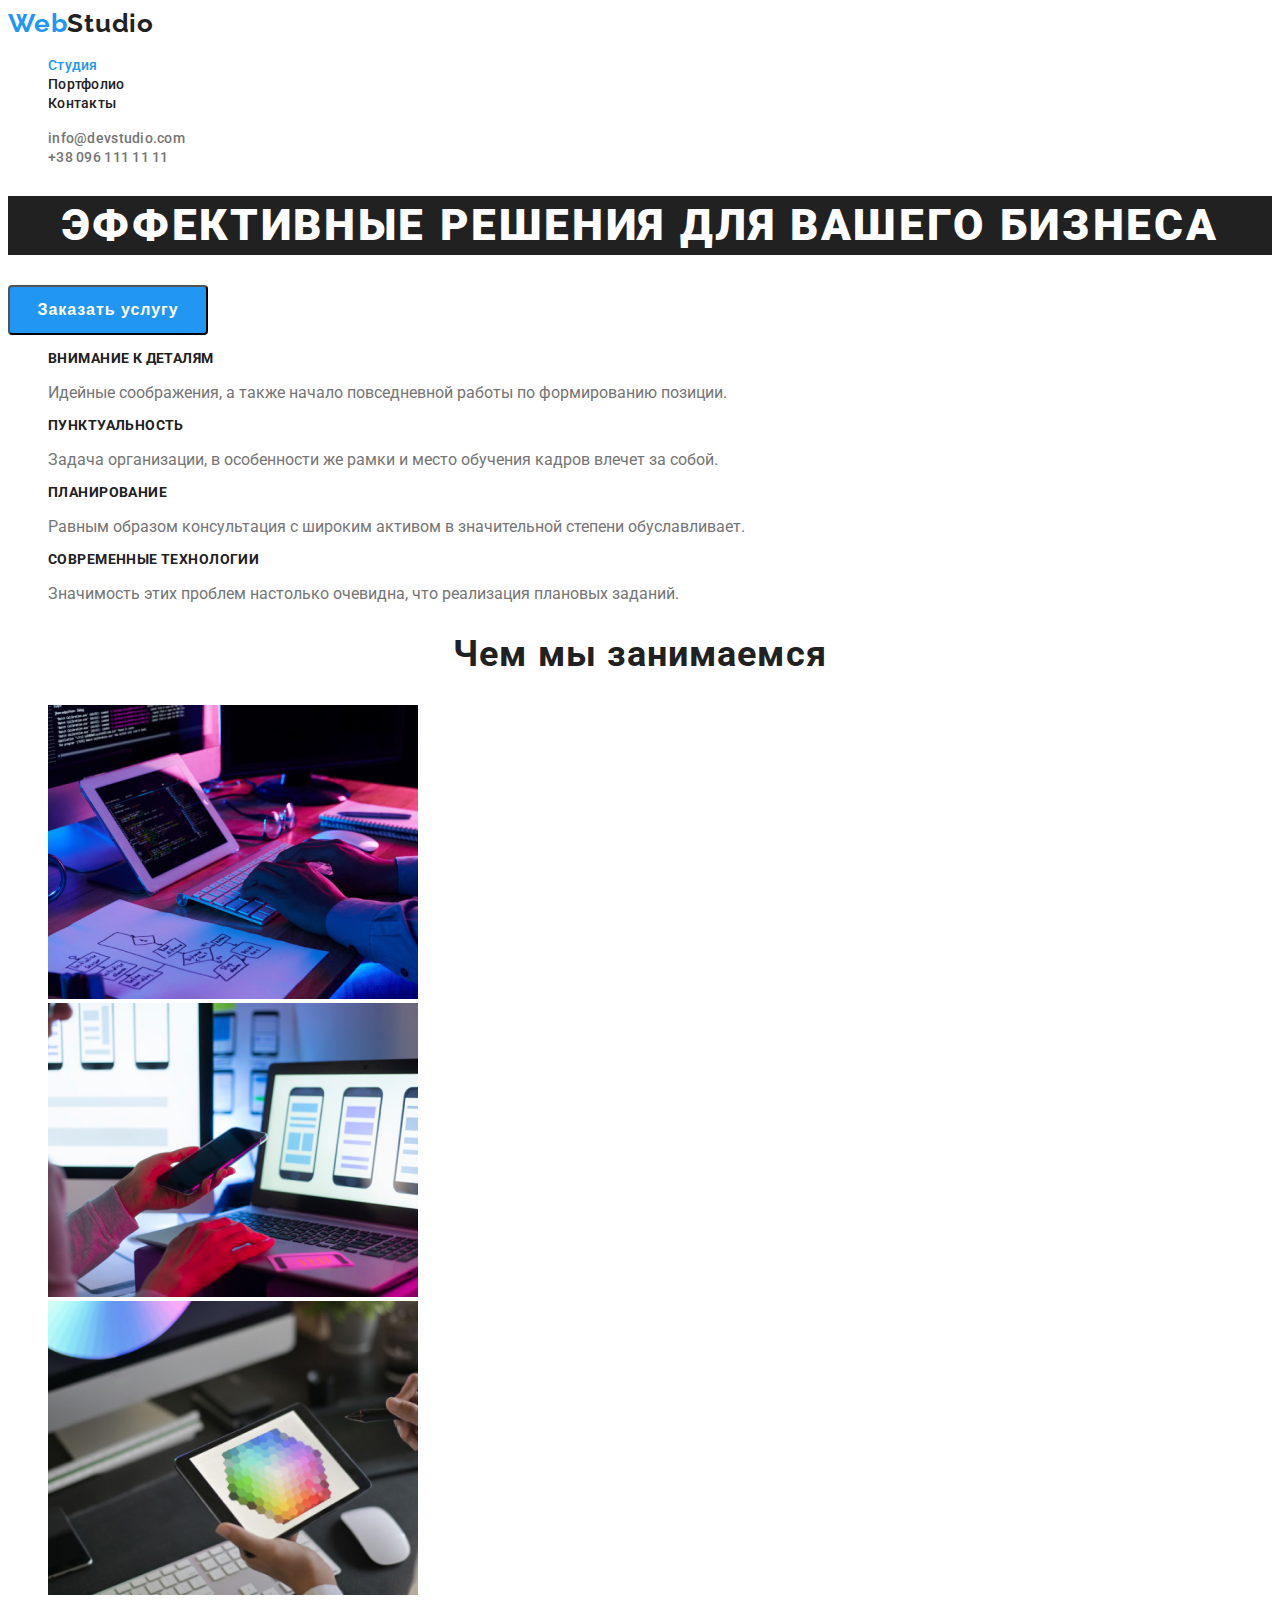
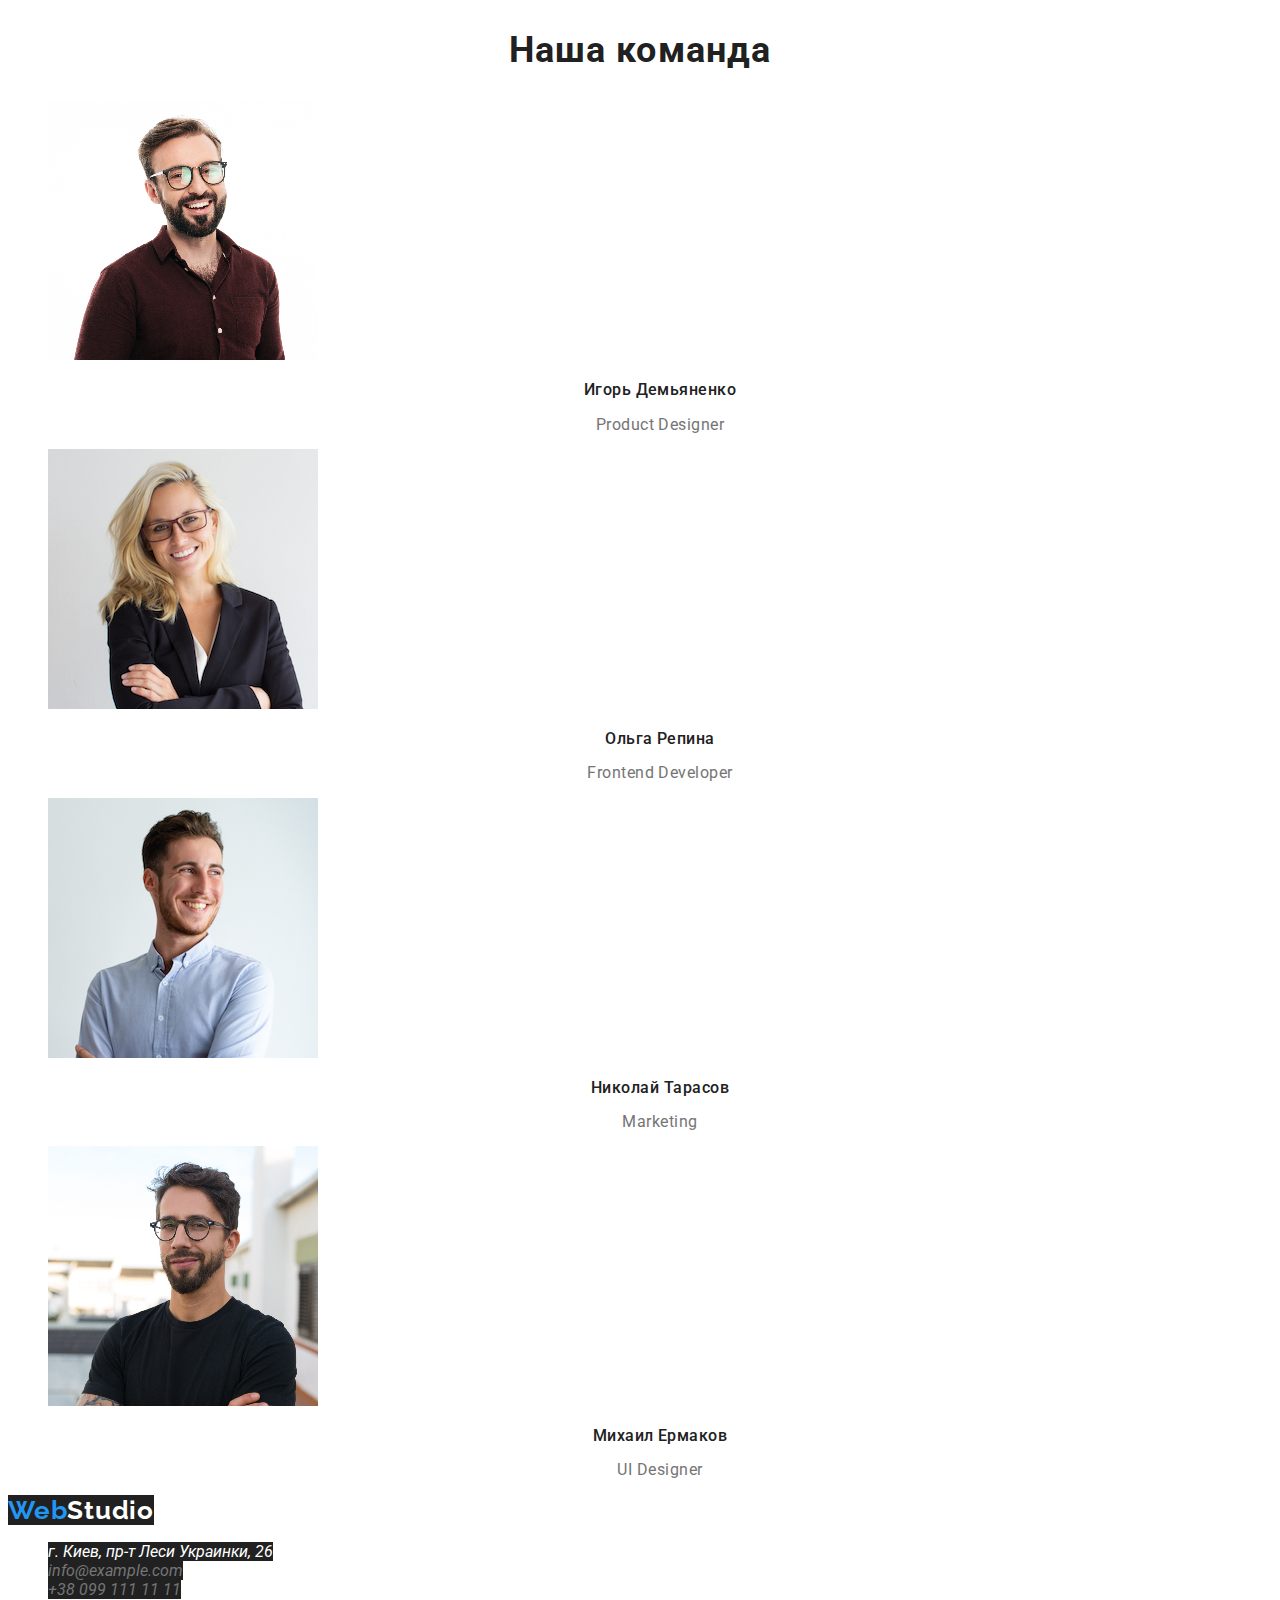
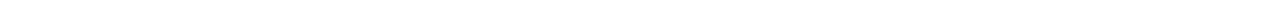
<file: index.html>
<!DOCTYPE html>
<html lang="ru">
<head>
  <meta charset="UTF-8">
  <meta http-equiv="X-UA-Compatible" content="IE=edge">
  <meta name="viewport" content="width=device-width, initial-scale=1.0">
  <title>WebStudio</title>
  <link rel="preconnect" href="https://fonts.googleapis.com">
  <link rel="preconnect" href="https://fonts.gstatic.com" crossorigin>
  <link href="https://fonts.googleapis.com/css2?family=Raleway:wght@700&family=Roboto:wght@400;500;700;900&display=swap"
    rel="stylesheet">
  <link rel="stylesheet" href="./css/styles.css">
</head>
<body>

  <!--HEADER-->

  <header class="page-header">
    <nav class="nav">
      <a href="index.html" class="logo"> <span class="logo-web">Web</span>Studio</a>
      <ul>
        <li><a href="index.html" class="nav-button current" >Студия</a></li>
        <li><a href="./portfolio.html" class="nav-button" >Портфолио</a></li>
        <li><a href="/" class="nav-button" >Контакты</a></li>
      </ul>
    </nav>
    <ul class="contacts" >
      <li><a href="mailto:info@devstudio.com" class="contact-button" >info@devstudio.com</a></li>
      <li><a href="tel:+380961111111" class="contact-button" >+38 096 111 11 11</a></li>
    </ul>
  </header>
  <main>
    <section class="hero">
      <!--___________________________Hero___________________________-->
      <h1 class="hero-title">Эффективные решения для вашего бизнеса</h1>
      <button type="button" class="primary button">Заказать услугу</button>
      
      <!--___________________________Преимущества___________________________-->
      <h2 class="advantages-title">Преимущества</h2>
      <ul>
        <li><h3 class="p-title">Внимание к деталям</h3><p>Идейные соображения, а также начало 
          повседневной работы по формированию позиции.</p></li>
        <li><h3 class="p-title">Пунктуальность</h3><p>Задача организации, в особенности же рамки 
          и место обучения кадров влечет за собой.</p></li>
        <li><h3 class="p-title">Планирование</h3><p>Равным образом консультация с широким активом 
          в значительной степени обуславливает.</p></li>
        <li><h3 class="p-title">Современные технологии</h3><p>Значимость этих проблем настолько 
          очевидна, что реализация плановых заданий.</p></li>
      </ul>
    </section>
    <section class="section">
      <!-- ___________________________ Чем мы занимаемся ___________________________-->
      <h2 class="section-title">Чем мы занимаемся</h2>
      <ul>
        <li><a href="" class="link"><img src="./images/img.jpg" alt="создание сайтов" width="370" height="294"></a></li>
        <li><a href=""><img src="./images/img(1).jpg" alt="адаптация" width="370" height="294"></a></li>
        <li><a href=""><img src="./images/img(2).jpg" alt="дизайн" width="370" height="294"></a></li>
      </ul>
    </section>
    <section class="section">
      <!--___________________________Наша команда ___________________________-->
      <h2 class="section-title">Наша команда</h2>
      <ul>
        <li>
          <a href=" "><img src="./images/team/img(3).jpg" alt="фотопортрет сотрудника" width="270" height="260">
            <h3 class="employee-name">Игорь Демьяненко</h3>
            <p lang="en" class="position" >Product Designer</p>
          </a>
        </li>
        <li>
          <a href=" "><img src="./images/team/img(4).jpg" alt="фотопортрет сотрудника" width="270" height="260">
            <h3 class="employee-name">Ольга Репина</h3>
            <p lang="en" class="position" >Frontend Developer</p>
          </a>
        </li>
        <li>
          <a href=" "><img src="./images/team/img(5).jpg" alt="фотопортрет сотрудника" width="270" height="260">
            <h3 class="employee-name">Николай Тарасов</h3>
            <p lang="en" class="position" >Marketing</p>
          </a>
        </li>
        <li>
          <a href=" "><img src="./images/team/img(6).jpg" alt="фотопортрет сотрудника" width="270" height="260">
            <h3 class="employee-name">Михаил Ермаков</h3>
            <p lang="en" class="position" >UI Designer</p>
          </a>
        </li>
      </ul>
    </section>

  </main>
  <footer class="page-footer">
    <a href="index.html"  class="footer-logo logo" > <span class="logo-web">Web</span>Studio</a>
    <address class="contact-list">
      <ul>
        <li> <a class="address" href="https://goo.gl/maps/CqoKc3bPuax31BLw8" target="blank">г. Киев, пр-т Леси Украинки, 26</a>
        </li>
        <li><a class="contact" href="mailto:info@example.com">info@example.com</a></li>
        <li><a class="contact" href="tel:+380991111111">+38 099 111 11 11</a></li>
      </ul>
    </address>
  </footer>
</body>
</html>
</file>
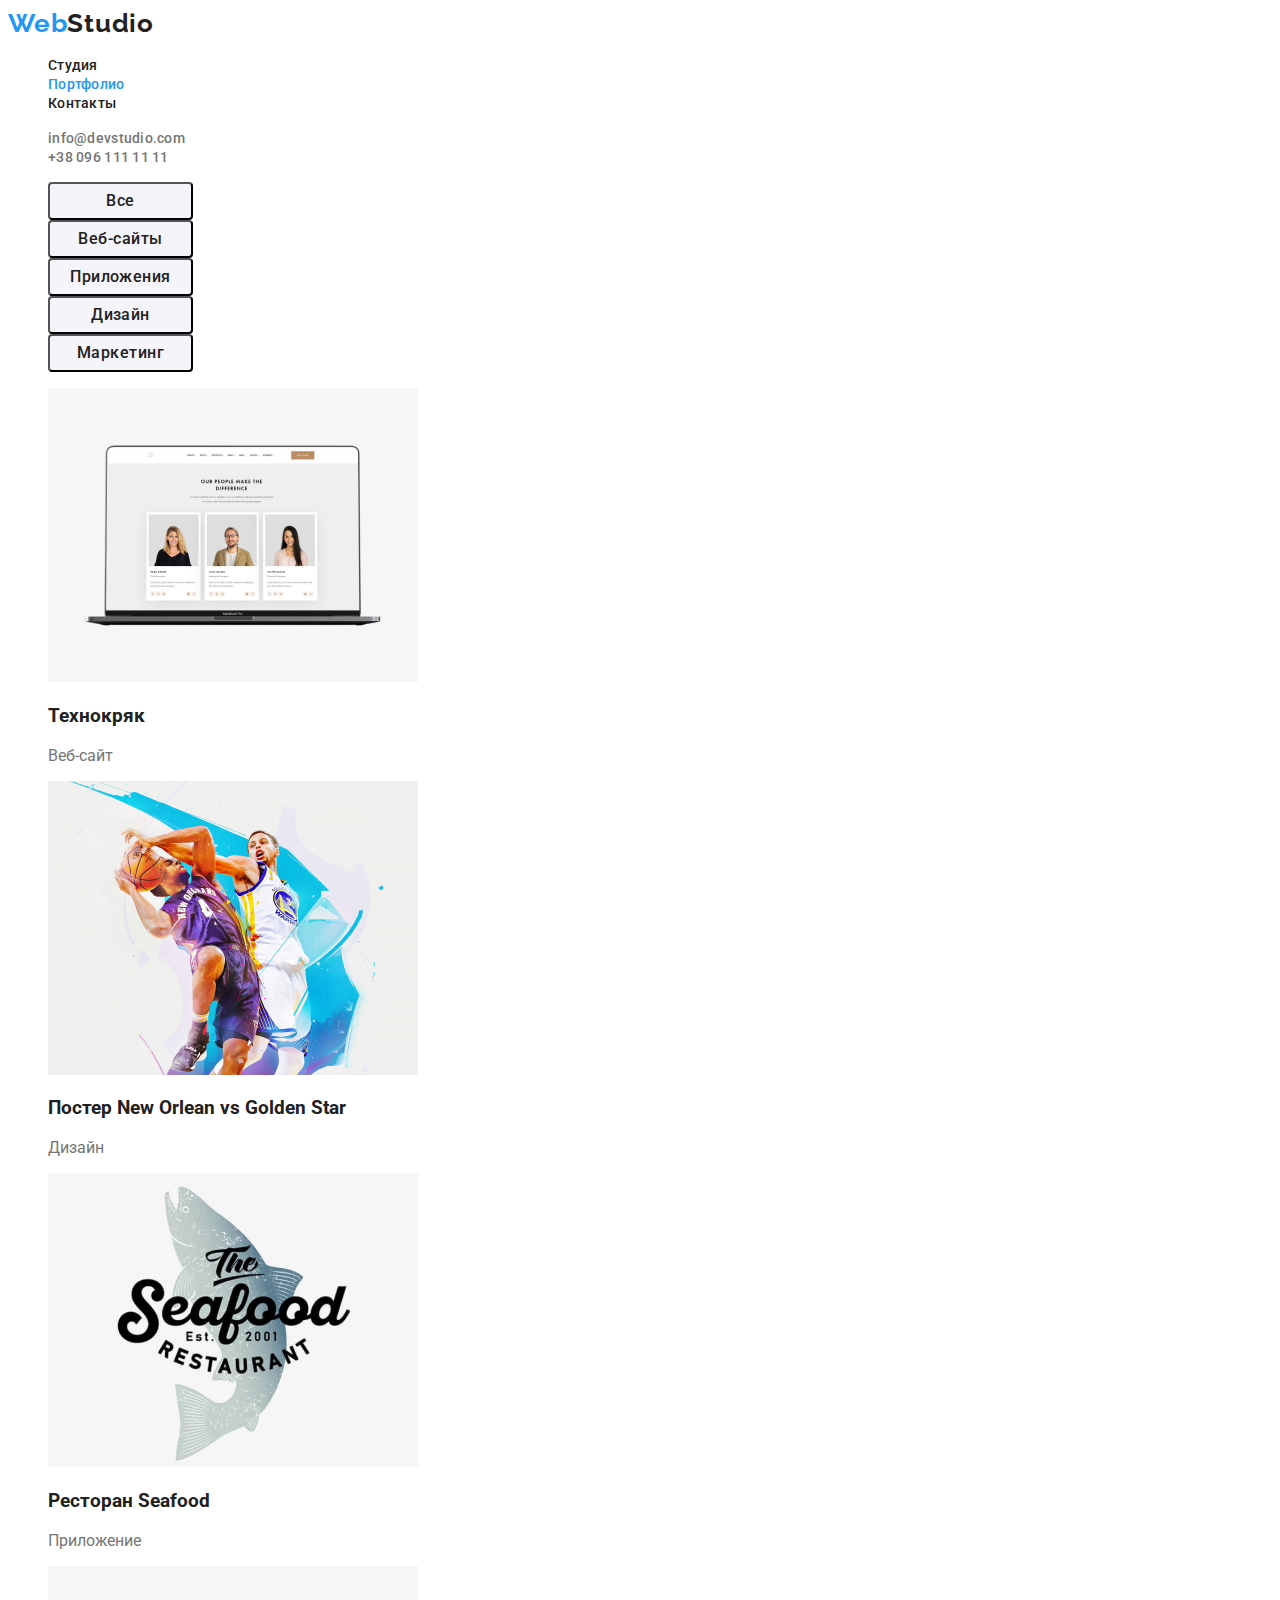
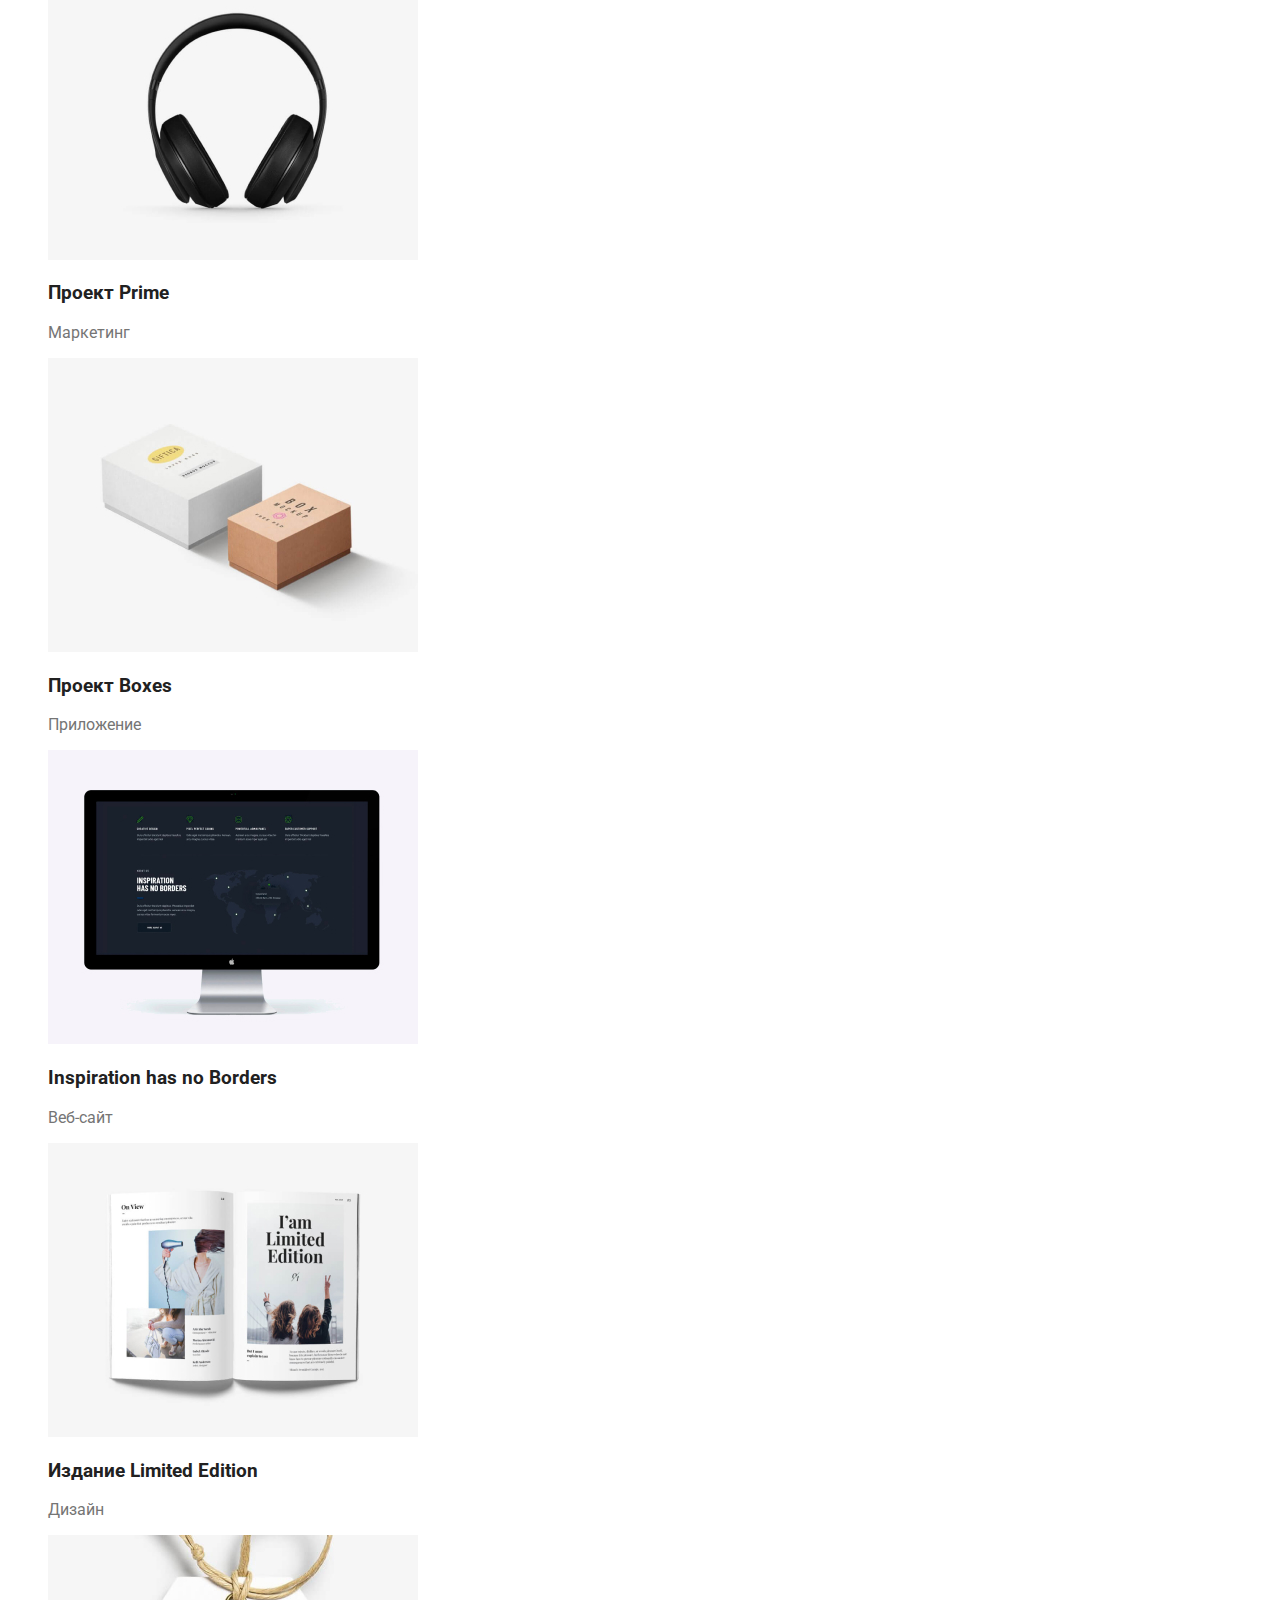
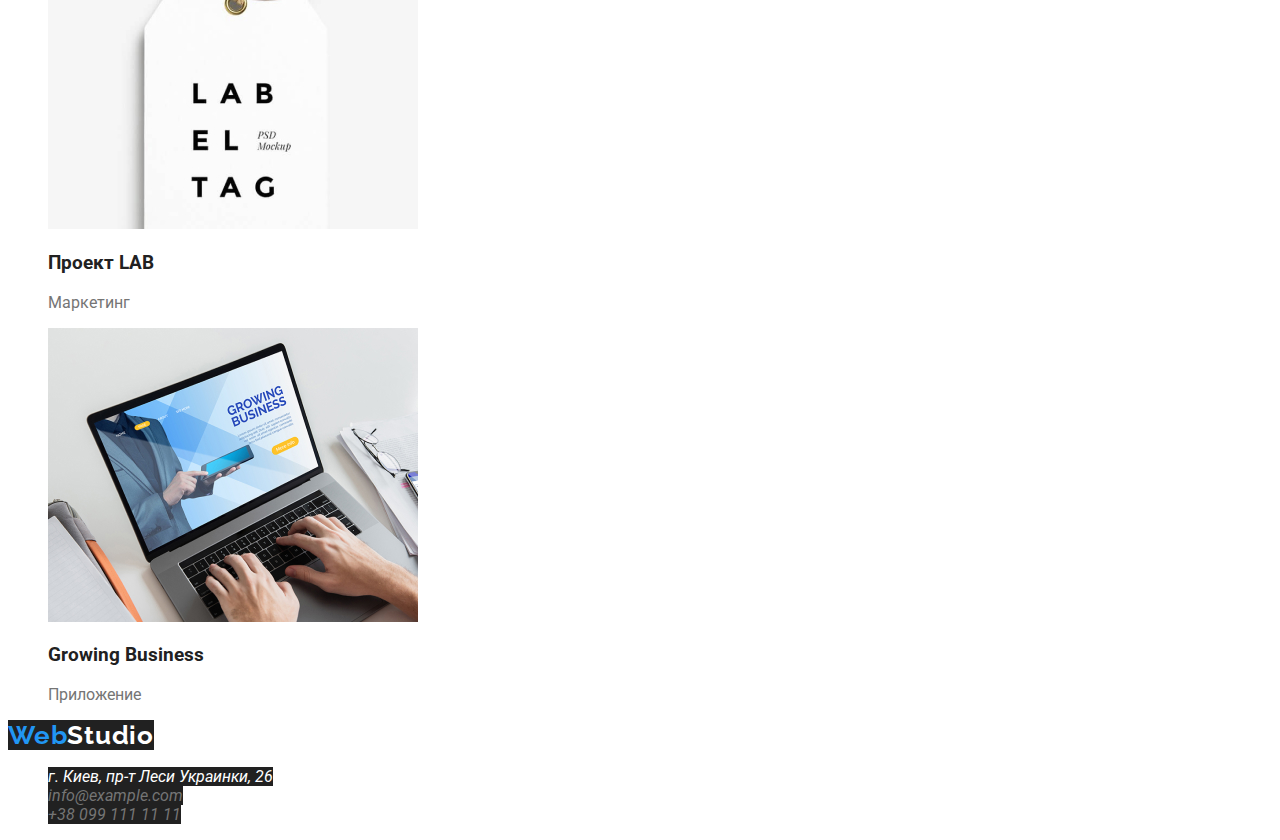
<file: portfolio.html>
<!DOCTYPE html>
<html lang="en">
<head>
  <meta charset="UTF-8">
  <meta http-equiv="X-UA-Compatible" content="IE=edge">
  <meta name="viewport" content="width=device-width, initial-scale=1.0">
  <title>Portfolio</title>
  <link rel="preconnect" href="https://fonts.googleapis.com">
  <link rel="preconnect" href="https://fonts.gstatic.com" crossorigin>
  <link href="https://fonts.googleapis.com/css2?family=Raleway:wght@700&family=Roboto:wght@400;500;700;900&display=swap"
      rel="stylesheet">
  <link rel="stylesheet" href="./css/styles.css">
</head>
<body>
  <header class="page-header">
    <nav class="nav">
      <a href="index.html" class="logo"> <span class="logo-web">Web</span>Studio</a>
      <ul>
        <li><a href="index.html" class="nav-button">Студия</a></li>
        <li><a href="./portfolio.html" class="nav-button current">Портфолио</a></li>
        <li><a href="/" class="nav-button">Контакты</a></li>
      </ul>
    </nav>
    <ul class="contacts">
      <li><a href="mailto:info@devstudio.com" class="contact-button">info@devstudio.com</a></li>
      <li><a href="tel:+380961111111" class="contact-button">+38 096 111 11 11</a></li>
    </ul>
  </header>
  <main>
    <section class="category-filter">
      <!--_________radio-buttons__________-->
      <ul>
        <li><button class="category-button" type="button">Все</button></li>
        <li><button class="category-button" type="button">Веб-сайты</button></li>
        <li><button class="category-button" type="button">Приложения</button></li>
        <li><button class="category-button" type="button">Дизайн</button></li>
        <li><button class="category-button" type="button">Маркетинг</button></li>
      </ul>
    </section>
    <section class="section">

      <!--_________portfolio__________-->

      <ul class="portfolio">
        <li><a href=""><img src="./images/Portfolio/img.jpg" alt="Технокряк" width="370" height="294">
            <h3>Технокряк</h3>
            <p>Веб-сайт</p>
          </a></li>
        <li><a href=""><img src="./images/Portfolio/img-1.jpg" alt="Постер New Orlean vs Golden Star" width="370" height="294">
            <h3>Постер New Orlean vs Golden Star</h3>
            <p>Дизайн</p>
          </a></li>
        <li><a href=""><img src="./images/Portfolio/img-2.jpg" alt="Ресторан Seafood" width="370" height="294">
            <h3>Ресторан Seafood</h3>
            <p>Приложение</p>
          </a></li>
        <li><a href=""><img src="./images/Portfolio/img-3.jpg" alt="Проект Prime" width="370" height="294">
            <h3>Проект Prime</h3>
            <p>Маркетинг</p>
          </a></li>
        <li><a href=""><img src="./images/Portfolio/img-4.jpg" alt="Проект Boxes" width="370" height="294">
            <h3>Проект Boxes</h3>
            <p>Приложение</p>
          </a></li>
        <li><a href=""><img src="./images/Portfolio/img-5.jpg" alt="Inspiration has no Borders" width="370" height="294">
            <h3>Inspiration has no Borders</h3>
            <p>Веб-сайт</p>
          </a></li>
        <li><a href=""><img src="./images/Portfolio/img-6.jpg" alt="Издание Limited Edition" width="370" height="294">
            <h3>Издание Limited Edition</h3>
            <p>Дизайн</p>
          </a></li>
        <li><a href=""><img src="./images/Portfolio/img-7.jpg" alt="Проект LAB" width="370" height="294">
            <h3>Проект LAB</h3>
            <p>Маркетинг</p>
          </a></li>
        <li><a href=""><img src="./images/Portfolio/img-8.jpg" alt="Growing Business" width="370" height="294">
            <h3>Growing Business</h3>
            <p>Приложение</p>
          </a></li>
      </ul>
    </section>
  </main>
  <footer class="page-footer">
    <a href="index.html" class="footer-logo logo"> <span class="logo-web">Web</span>Studio</a>
    <address class="contact-list">
      <ul>
        <li> <a class="address" href="https://goo.gl/maps/CqoKc3bPuax31BLw8" target="blank">г. Киев, пр-т Леси Украинки,
            26</a>
        </li>
        <li><a class="contact" href="mailto:info@example.com">info@example.com</a></li>
        <li><a class="contact" href="tel:+380991111111">+38 099 111 11 11</a></li>
      </ul>
    </address>
  </footer>
  
</body>
</html>
</file>
<file: css/styles.css>
:root {
  --primary-text-color: #757575;
  --title-text-color: #212121;
  --accent-color: #2196f3;
  --background-color: #ffffff;
  --background-secondary-color: #f5f4fa;

  --logo-font: "Raleway", sans-serif;
  --basic-font: "Roboto", sans-serif;
}
/* main color #000000 */
/* secondary color   */
/* white #FFFFFF */
/* accent color #18A0FB */
/* secondary background color #F5F5F5 */

/*    styles dropping    */

ul {
  list-style: none;
}
a {
  text-decoration: none;
  color: inherit;
}

/*    global styles    */

body {
  color: var(--primary-text-color);
  background-color: var(--pimary-background-color);
  font-family: var(--basic-font);
}

/*   heading styles   */

h3 {
  color: var(--title-text-color);
}

.section-title {
  color: var(--title-text-color);
  font-size: 36px;
  font-weight: 700;
  line-height: 1.17;
  letter-spacing: 0.03em;
  text-align: center;
}

/*      HEADER      */

/*    logo    */

.logo {
  font-family: Raleway;
  font-weight: bold;
  font-size: 26px;
  line-height: 1.2;
  /* identical to box height */

  letter-spacing: 0.03em;

  color: var(--title-text-color);
}
.logo-web {
  color: var(--accent-color);
}

/*            NAV-BAR           */

.nav-button {
  font-weight: 500;
  font-size: 14px;
  line-height: 1.14;
  letter-spacing: 0.02em;
  color: var(--title-text-color);
}
.nav-button:hover,
.nav-button:focus {
  color: var(--accent-color);
}

/* nav-button CURRENT  */

.nav-button.current {
  color: var(--accent-color);
}

/* contact-bar*/
.contact-button {
  font-weight: 500;
  font-size: 14px;
  line-height: 1.14;
  letter-spacing: 0.02em;
  color: var(--primary-text-color);
}
.contact-button:hover,
.contact-button:focus {
  color: var(--accent-color);
}

/*       HERO      */

/*   hero title   */
.hero-title {
  background-color: var(--title-text-color);
  font-weight: 900;
  font-size: 44px;
  line-height: 1.36;

  text-align: center;
  letter-spacing: 0.06em;
  text-transform: uppercase;

  color: var(--background-color);
}

/*    hero button   */

.button.primary {
  /* Заказать услугу */

  width: 136px;
  height: 30px;
  left: 732px;
  top: 440px;

  font-weight: bold;
  font-size: 16px;
  line-height: 1.87;

  align-items: center;
  text-align: center;
  letter-spacing: 0.06em;

  color: var(--background-color);
  background-color: var(--accent-color);

  /* bg */
  height: 50px;
  width: 200px;
  left: 700px;
  top: 430px;
  border-radius: 4px;

  cursor: pointer;
}
.button.primary:hover,
.button.primary:focus {
  color: var(--primary-text-color);
}

/*   ADVANTAGES  */

/* hidden title*/
.advantages-title {
  position: absolute;
  width: 1px;
  height: 1px;
  margin: -1px;
  border: 0;
  padding: 0;

  white-space: nowrap;
  clip-path: inset(100%);
  clip: rect(0 0 0 0);
  overflow: hidden;
}

/*  paragraph-titles  */
.p-title {
  font-size: 14px;
  font-weight: 700;
  line-height: 1.14;
  letter-spacing: 0.03em;
  text-align: left;
  text-transform: uppercase;
}

/*   WHAT WE DO    */

.section-title {
  font-size: 36px;
  font-weight: 700;
  line-height: 1.17;
  letter-spacing: 0.03em;
  text-align: center;
}
/*    TEAM    */
.employee-name {
  font-size: 16px;
  font-weight: 500;
  line-height: 1.19;
  letter-spacing: 0.03em;
  text-align: center;
}
.position {
  font-size: 16px;
  font-weight: 400;
  line-height: 1.1;
  letter-spacing: 0.03em;
  text-align: center;

  color: var(--primary-text-color);
}

/*        P    O    R    T    F    O     L     I     O    */

/* radio-buttons */

.category-button {
  font-family: "Roboto", sans-serif;
  font-size: 16px;
  font-weight: 500;
  line-height: 1.6;
  letter-spacing: 0.03em;
  text-align: center;

  width: 145px;
  height: 38px;
  left: 712px;
  top: 174px;

  color: var(--title-text-color);

  background: var(--background-secondary-color);
  border-radius: 4px;

  cursor: pointer;
}
.category-button:hover,
.category-button:focus {
  color: var(--background-color);
  background-color: var(--accent-color);
}

/*   E N D      O F       P O R T F O L I O     */

/*   FOOTER     */
.logo.footer-logo {
  color: var(--background-color);
  background-color: var(--title-text-color);
}
.address {
  color: var(--background-color);
  background-color: var(--title-text-color);
  font: var(--basic-font);
}
.contact {
  color: var(--primary-text-color);
  background-color: var(--title-text-color);
  font: var(--basic-font);
}
</file>
